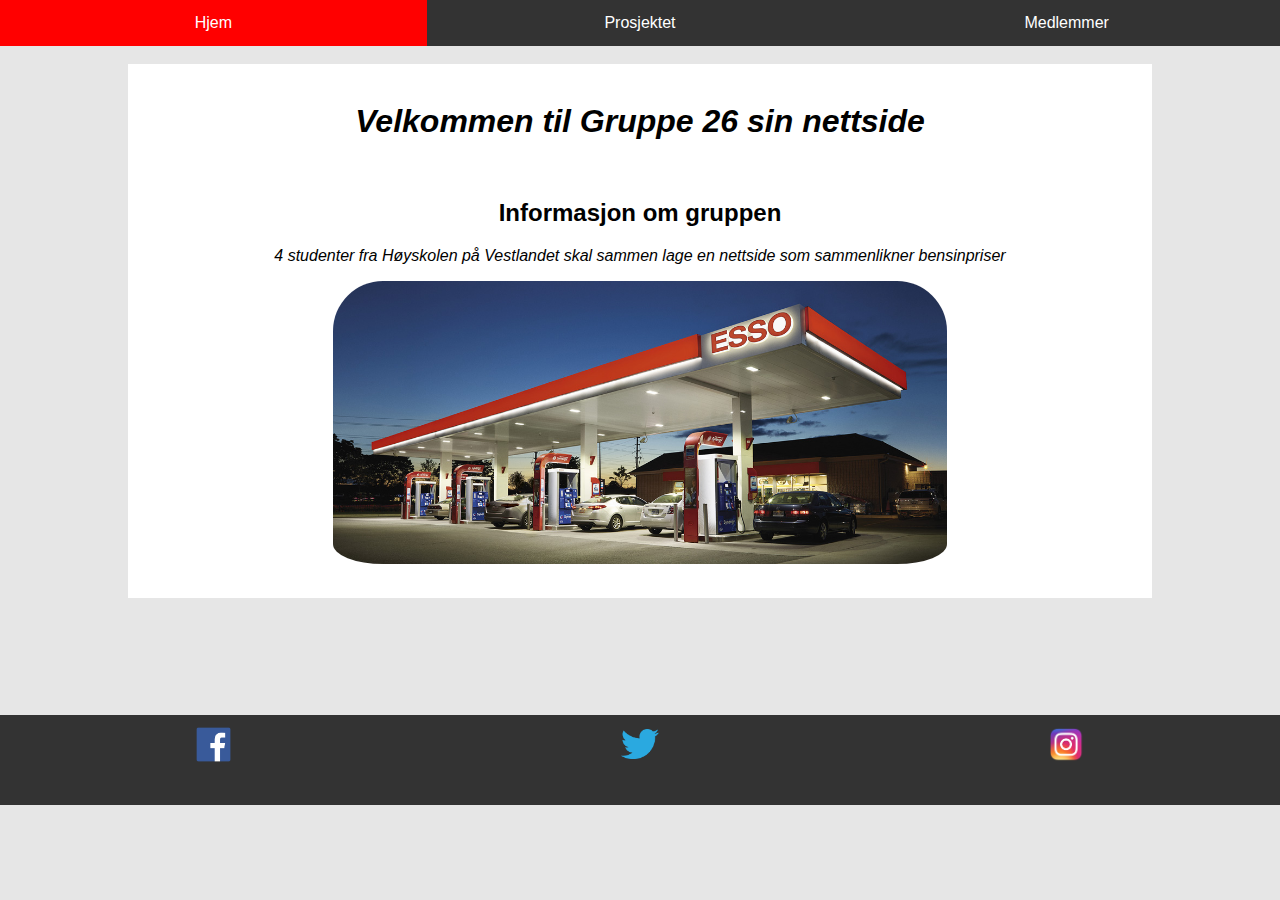
<file: index.html>
<!DOCTYPE html>
<html lang = "no">
	<head>
		<meta charset="UTF-8">
		<link rel="stylesheet" type="text/css" href="css/index.css">
		<title>Index</title>
	</head>
	<body>
		<header>
			<div class="header">
				<div class="navbar">
					<a href="index.html">Hjem</a>
					<a href="prosjektside.html">Prosjektet</a>
					<div class="dropdown">
						<a class="dropbtn">Medlemmer 
						</a>	
						<div class="dropdown-content">
							<a href="underside_matias.html">Matias</a>
							<a href="underside_trym.html">Trym</a>
							<a href="underside_henrik.html">Henrik</a>
							<a href="underside_daniel.html">Daniel</a>
						</div>
					</div> 
				</div>
			</div>
		</header>
		<main>
			<br>
			
			<h1><em>Velkommen til Gruppe 26 sin nettside</em></h1>

			<br>

			<h2>Informasjon om gruppen</h2>

			<p>
				<i>4 studenter fra Høyskolen på Vestlandet skal sammen lage en nettside som sammenlikner bensinpriser</i>
			</p>

			<img alt ="esso" id="hovedbilde" src="bilder/esso.jpg">
			
		</main>
		<footer id="ekstra_footer">
			<div class="footer_bilder">
				<a href="#"><img src="bilder/facebook.png" class = "facebook" alt = "Facebook" ></a>
				<a href="#"><img src="bilder/twitter.png" class = "twitter" alt = "Twitter" ></a>
				<a href="#"><img src="bilder/insta.png" class = "insta" alt = "Instagram" ></a>
			</div>
		</footer>
	</body>
</html>
</file>
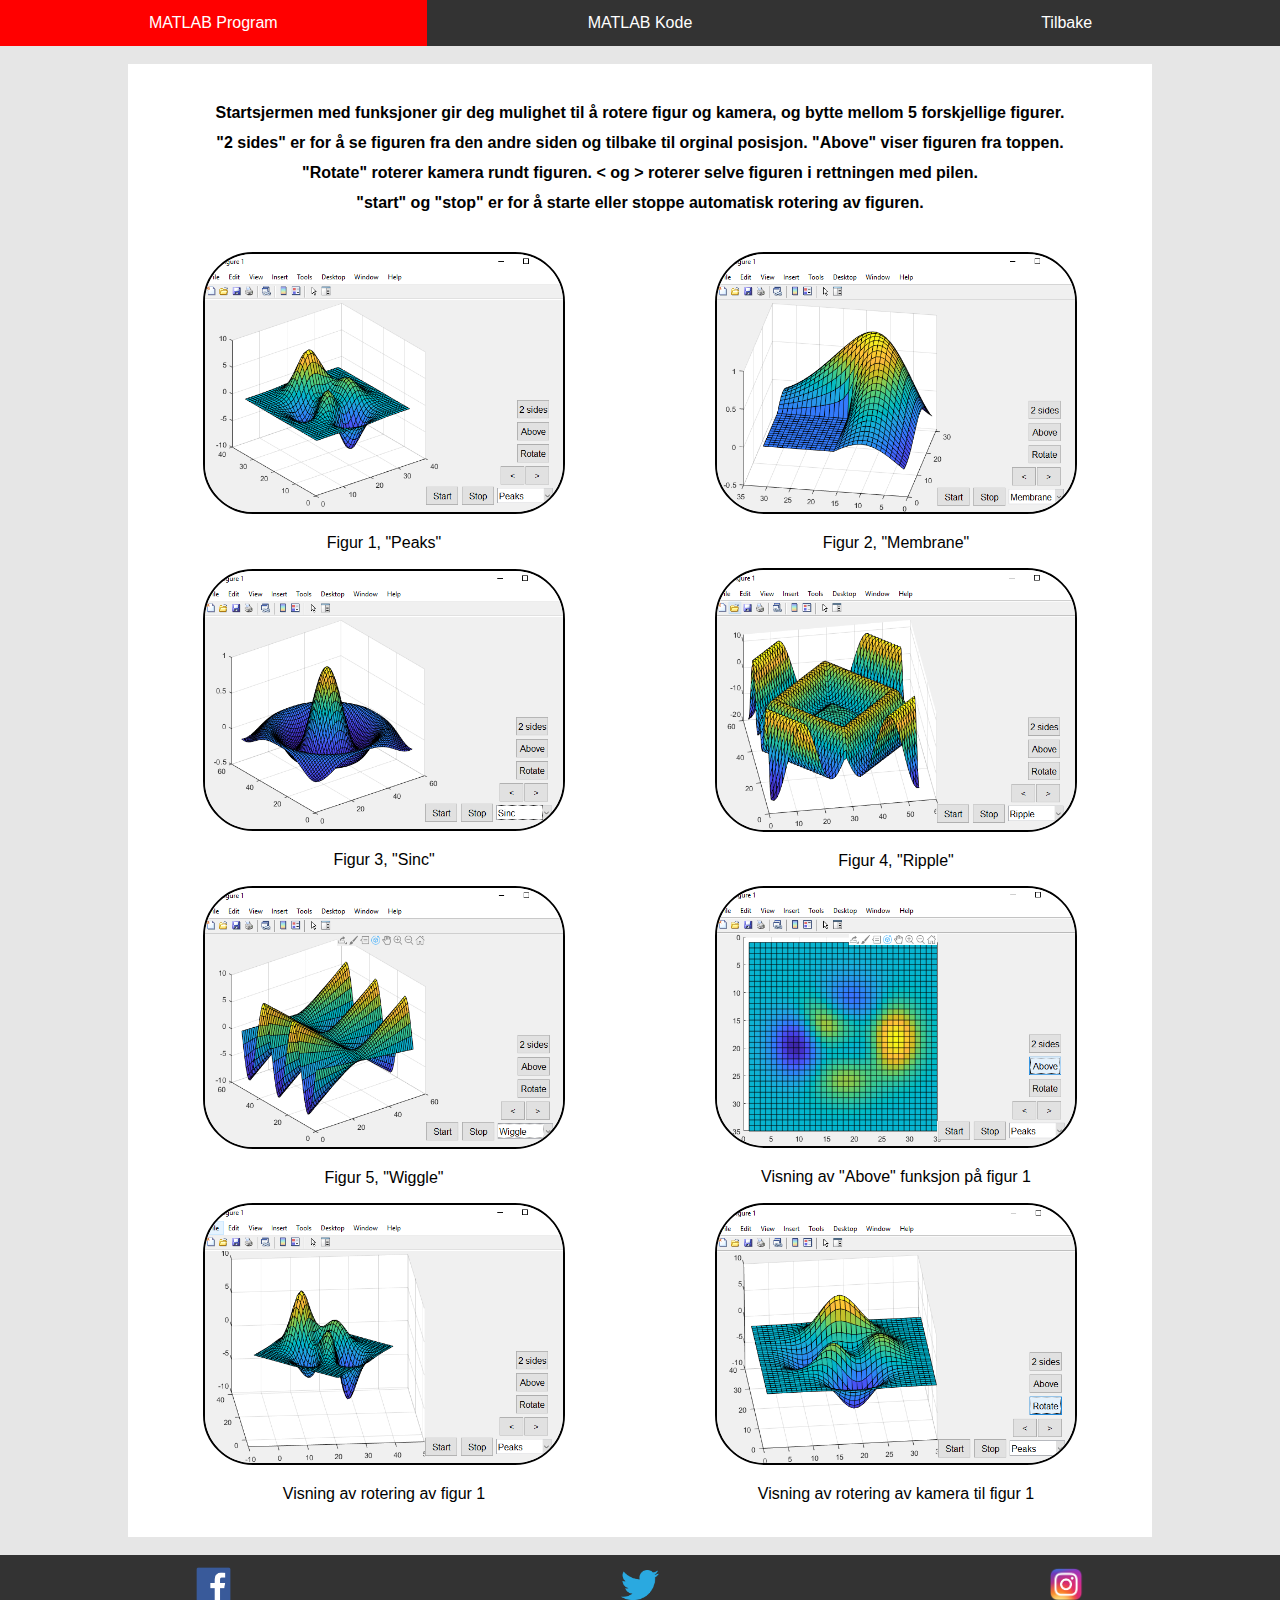
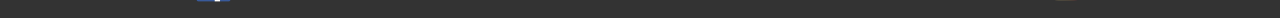
<file: MATLAB.html>
<!DOCTYPE html>
<html lang = "no">
	<head>
		<meta charset="UTF-8">
		<link rel="stylesheet" type="text/css" href="css/index.css">
		<title>MATLAB</title>
	</head>
	<body>
		<header>
			<div class="header">
				<div class="navbar">
					<a href="MATLAB.html">MATLAB Program</a>
                    <a href="MATLABkode.html">MATLAB Kode</a> 
                    <a href="prosjektside.html">Tilbake</a> 
				</div>
			</div>
		</header>
		<main>
			<br>
			<p id="matlab_tekst"><b>
                Startsjermen med funksjoner gir deg mulighet til å rotere figur og kamera, og bytte mellom 5 forskjellige figurer.<br>
                "2 sides" er for å se figuren fra den andre siden og tilbake til orginal posisjon.
                "Above" viser figuren fra toppen.<br>
                "Rotate" roterer kamera rundt figuren.
                &lt; og > roterer selve figuren i rettningen med pilen.<br>
                "start" og "stop" er for å starte eller stoppe automatisk rotering av figuren.
            </b></p>
            <br>
			<div class="grid">
                    <div>
                        <img src="bilder/Skjermbilde1.PNG" class="matlab_bilde" alt="figur1">
                        <p>Figur 1, "Peaks"</p>
                    </div>
                    <div>
                        <img src="bilder/Skjermbilde2.PNG" class="matlab_bilde" alt="membrane">
                        <p>Figur 2, "Membrane"</p>  
                    </div>
                    <div>
                        <img src="bilder/Skjermbilde3.PNG" class="matlab_bilde" alt="sinc">
                        <p>Figur 3, "Sinc"</p>
                    </div>
                    <div>
                        <img src="bilder/Skjermbilde4.PNG" class="matlab_bilde" alt="ripple">
                        <p>Figur 4, "Ripple"</p>
                    </div>
                    <div>
                        <img src="bilder/Skjermbilde5.PNG" class="matlab_bilde" alt="wiggle">
                        <p>Figur 5, "Wiggle"</p>
                    </div>
                    <div>
                        <img src="bilder/Skjermbilde6.PNG" class="matlab_bilde" alt="above">
                        <p>Visning av "Above" funksjon på figur 1</p>
                    </div>
                    <div>
                        <img src="bilder/Skjermbilde7.PNG" class="matlab_bilde" alt="rotering">
                        <p>Visning av rotering av figur 1</p>
                    </div>
                    <div>
                        <img src="bilder/Skjermbilde8.PNG" class="matlab_bilde" alt="roteringavkamera">
                        <p>Visning av rotering av kamera til figur 1</p>
                    </div>
                    
                </div>

			<br>

			
		</main>
		<footer>
			<div class="footer_bilder">
				<a href="#"><img src="bilder/facebook.png" class = "facebook" alt = "Facebook" ></a>
				<a href="#"><img src="bilder/twitter.png" class = "twitter" alt = "Twitter" ></a>
				<a href="#"><img src="bilder/insta.png" class = "insta" alt = "Instagram" ></a>
			</div>
		</footer>
	</body>
</html>
</file>
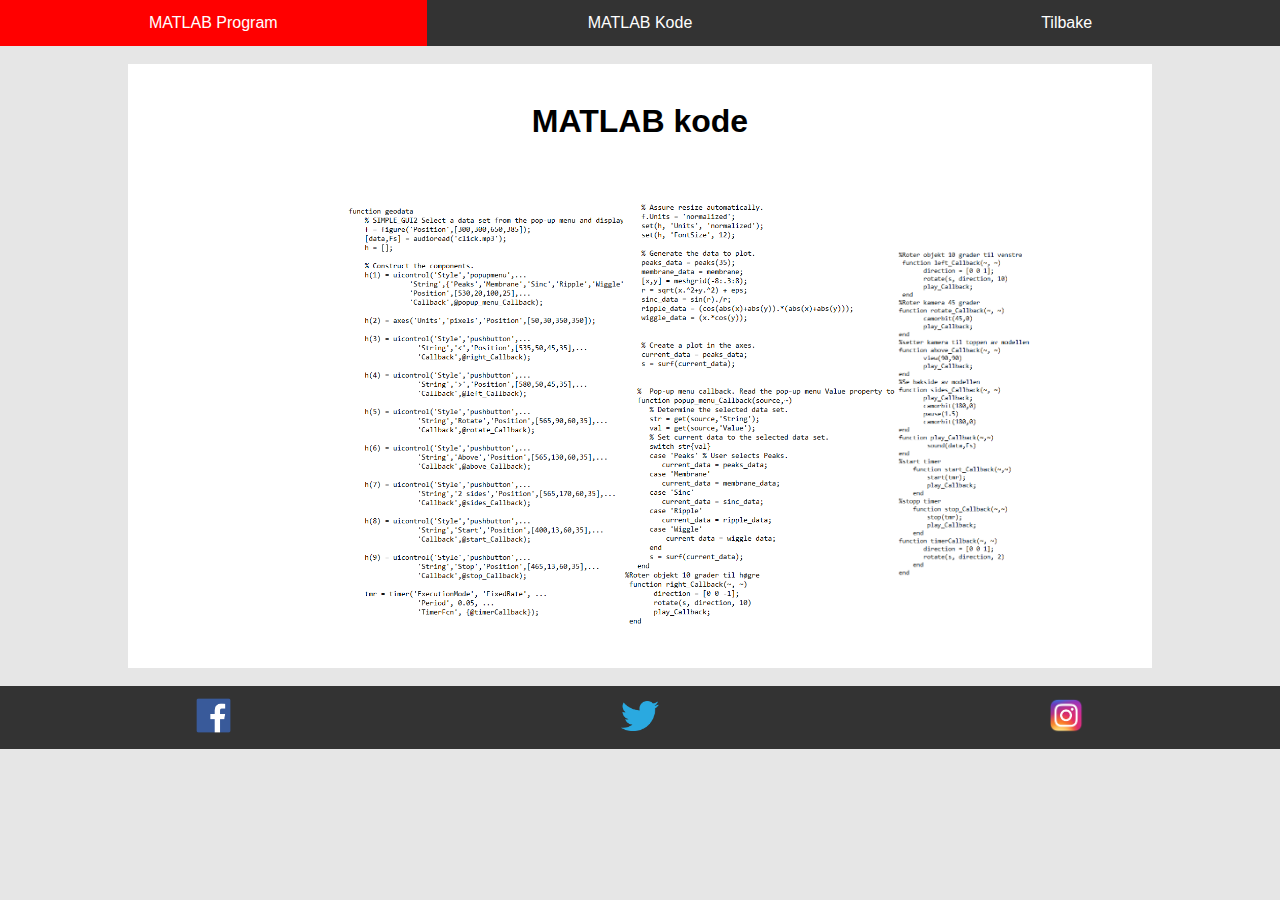
<file: MATLABkode.html>
<!DOCTYPE html>
<html lang = "no">
	<head>
		<meta charset="UTF-8">
		<link rel="stylesheet" type="text/css" href="css/index.css">
		<title>MATLAB</title>
	</head>
	<body>
		<header>
			<div class="header">
				<div class="navbar">
					<a href="MATLAB.html">MATLAB Program</a>
                    <a href="MATLABkode.html">MATLAB Kode</a> 
                    <a href="prosjektside.html">Tilbake</a> 
				</div>
			</div>
		</header>
		<main>
            <br>
            <h1><b>MATLAB kode</b></h1>
            <br>
            <div class="grid_kode">
                <div>
                    <img src="bilder/kode_del1.png" class="matlab_kode" alt="figur1">
                </div>
                <div>
                    <img src="bilder/kode_del2.png" class="matlab_kode" alt="figur1">
                </div>
                <div>
                    <img src="bilder/kode_del3.png" class="matlab_kode" alt="figur1">
                </div>
                
            </div>

			<br>

		</main>
		<footer>
			<div class="footer_bilder">
				<a href="#"><img src="bilder/facebook.png" class = "facebook" alt = "Facebook" ></a>
				<a href="#"><img src="bilder/twitter.png" class = "twitter" alt = "Twitter" ></a>
				<a href="#"><img src="bilder/insta.png" class = "insta" alt = "Instagram" ></a>
			</div>
		</footer>
	</body>
</html>
</file>
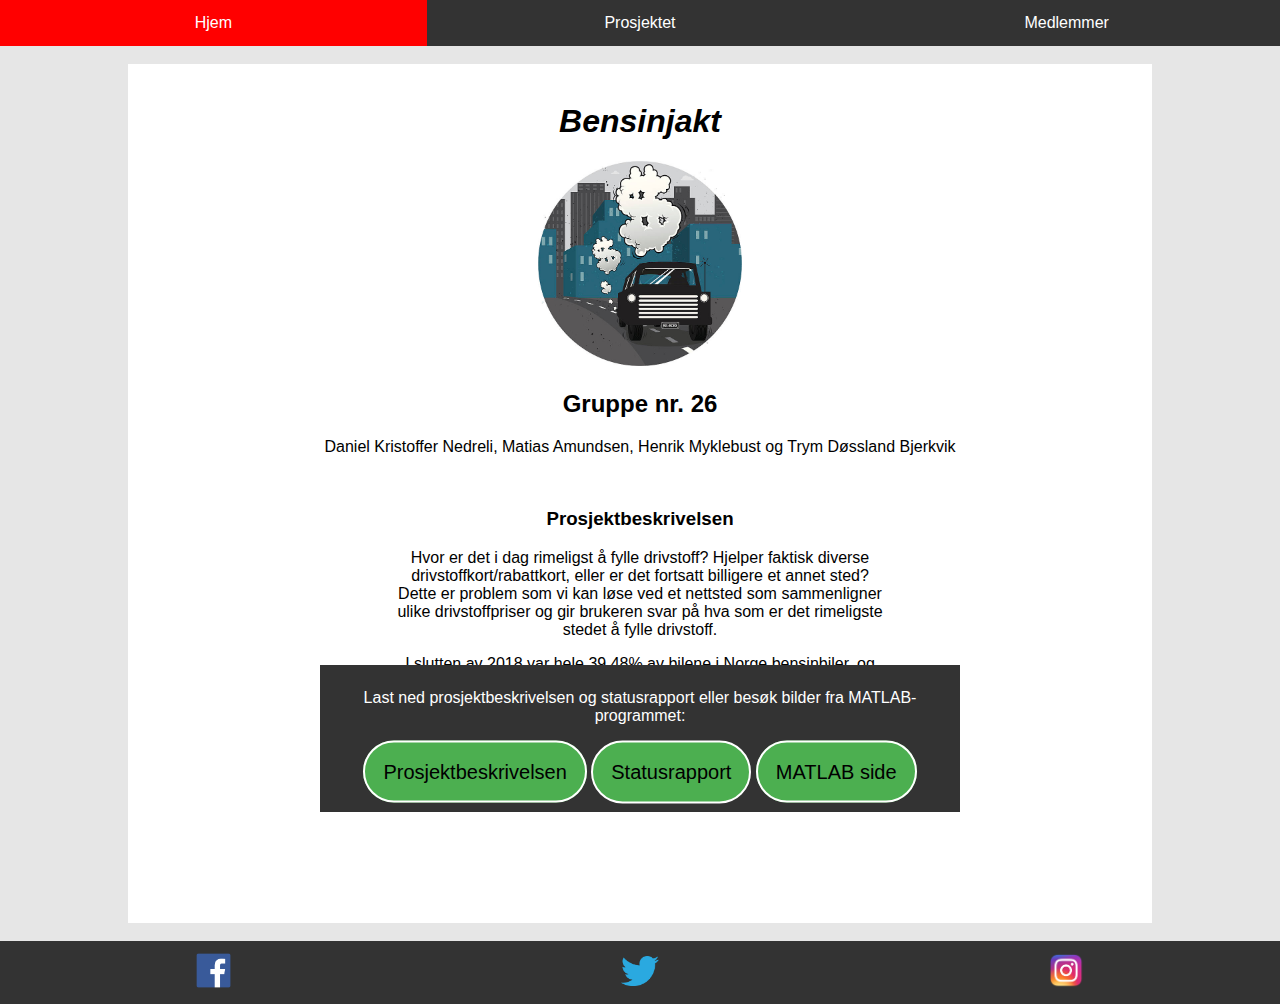
<file: prosjektside.html>
<!DOCTYPE html>
<html lang = "no">
	<head>
		<meta charset="UTF-8">
		<link rel="stylesheet" type="text/css" href="css/index.css">
		<title>Prosjektside</title>
	</head>
	<body>
		<header>
			<div class="header">
				<div class="navbar">
                    <a href="index.html">Hjem</a>
                    <a href="prosjektside.html">Prosjektet</a>
					<div class="dropdown">
						<a class="dropbtn">Medlemmer 
						</a>	
						<div class="dropdown-content">
							<a href="underside_matias.html">Matias</a>
							<a href="underside_trym.html">Trym</a>
							<a href="underside_henrik.html">Henrik</a>
							<a href="underside_daniel.html">Daniel</a>
						</div>
					</div> 
				</div>
			</div>
		</header>
		<main>
			<br>
			
            <h1><em>Bensinjakt</em></h1>

            <img alt="bensinjakt" id="prosjektbilde" src="bilder/bensin.jpg">

            <h2>Gruppe nr. 26</h2>

            <p>
                Daniel Kristoffer Nedreli, Matias Amundsen,
                Henrik Myklebust og Trym Døssland Bjerkvik
            </p>

            <br>
            
            <h3>Prosjektbeskrivelsen</h3>

            <p>
                Hvor er det i dag rimeligst å fylle drivstoff? Hjelper faktisk diverse<br>
                drivstoffkort/rabattkort, eller er det fortsatt billigere et annet sted?<br>
                Dette er problem som vi kan løse ved et nettsted som sammenligner<br>
                ulike drivstoffpriser og gir brukeren svar på hva som er det rimeligste<br>
                stedet å fylle drivstoff. 
            </p>

            <p>
                I slutten av 2018 var hele 39,48% av bilene i Norge bensinbiler, og<br>
                46,40% dieselbiler. Dette betyr at omtrent 85% av bilene i Norge<br>
                enda har behov for å fylle drivstoff på bensinstasjoner eller andre steder.<br>
                Derfor er hvor man skal fylle drivstoff et problem som<br>
                omfatter størstedelen av bileiere i Norge, og vil fortsette å være det<br>
                i flere år framover, som vår app vil løse.
            </p>

            <div class="divPosisjon">
                <p id="last_ned">Last ned prosjektbeskrivelsen og statusrapport eller besøk bilder fra MATLAB-programmet:</p> 
                <a class="last_ned" href="filer/Sluttrapport.pdf">Prosjektbeskrivelsen</a>
                <button class="last_ned" type="submit" onclick="window.open('filer/Statusrapport.pdf')">Statusrapport</button>
                <a class="last_ned" href="MATLAB.html">MATLAB side</a>
            </div>
        
            <br><br><br><br><br><br><br><br>

		</main>
		<footer>
            <div class="footer_bilder">
				<a href="https://www.facebook.com/trymbjerkvik"><img src="bilder/facebook.png" class = "facebook" alt = "Facebook" ></a>
				<a href="https://twitter.com/tryminator"><img src="bilder/twitter.png" class = "twitter" alt = "Twitter" ></a>
				<a href="https://www.instagram.com/trymbjerkvik/"><img src="bilder/insta.png" class = "insta" alt = "Instagram" ></a>
            </div>
		</footer>
	</body>
</html>
</file>
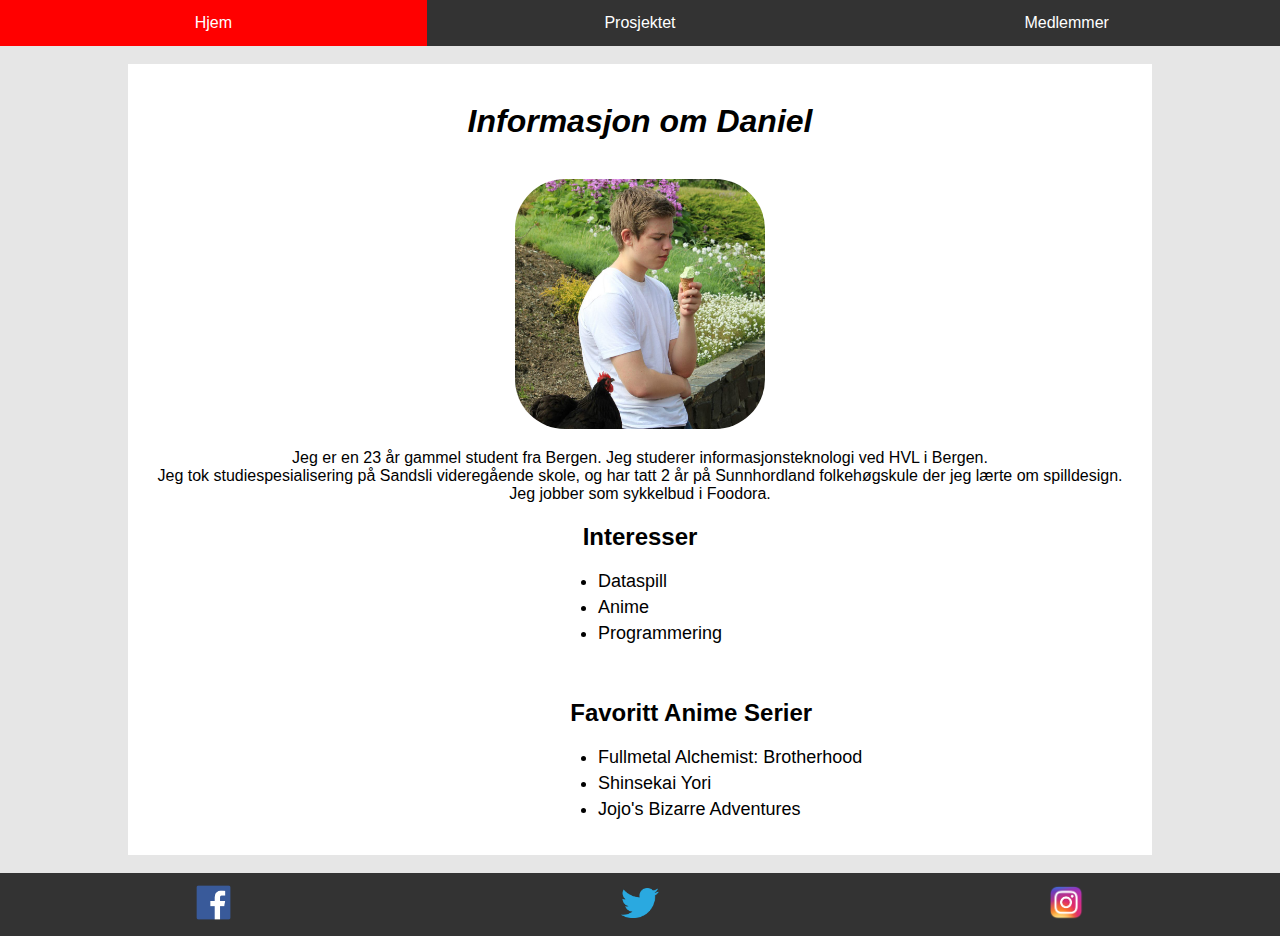
<file: underside_daniel.html>
<!DOCTYPE html>
<html lang = "no">
	<head>
		<meta charset="UTF-8">
		<link rel="stylesheet" type="text/css" href="css/index.css">
		<title>Daniel</title>
	</head>
	<body>
		<header>
			<div class="header">
				<div class="navbar">
					<a href="index.html">Hjem</a>
					<a href="prosjektside.html">Prosjektet</a>
					<div class="dropdown">
						<a class="dropbtn">Medlemmer 
						</a>	
						<div class="dropdown-content">
							<a href="underside_matias.html">Matias</a>
							<a href="underside_trym.html">Trym</a>
							<a href="underside_henrik.html">Henrik</a>
							<a href="underside_daniel.html">Daniel</a>
						</div>
					</div> 
				</div>
			</div>
		</header>
		<main>
			<br>

			<h1><em>Informasjon om Daniel</em></h1>
			
			<br>

			<img src="bilder/daniel.jpg" class="bio" alt = "bildefraFacebook" id="daniel"> 
            <p>
            Jeg er en 23 år gammel student fra Bergen. Jeg studerer informasjonsteknologi ved HVL i Bergen. <br>
			Jeg tok studiespesialisering på Sandsli videregående skole, og har tatt 2 år på Sunnhordland folkehøgskule der jeg lærte om spilldesign.<br>
			Jeg jobber som sykkelbud i Foodora.
				
            </p>
			
			<h2>Interesser</h2>
			<ul>
				<li>Dataspill</li>
				<li>Anime</li>
				<li>Programmering</li>
			</ul>
			<h2 id="Anime">Favoritt Anime Serier</h2>
			<ul>
				<li>Fullmetal Alchemist: Brotherhood</li>
				<li>Shinsekai Yori</li>
				<li>Jojo's Bizarre Adventures</li>
			</ul>
		
		</main>
		<footer>
            <div class="footer_bilder">
				<a href="https://www.facebook.com/daniel.nedreli"><img src="bilder/facebook.png" class = "facebook" alt = "Facebook" ></a>
				<a href="https://twitter.com/DanielNedreli"><img src="bilder/twitter.png" class = "twitter" alt = "Twitter" ></a>
				<a href="#"><img src="bilder/insta.png" class = "insta" alt = "Instagram" ></a>
            </div>
		</footer>
	</body>
</html>
</file>
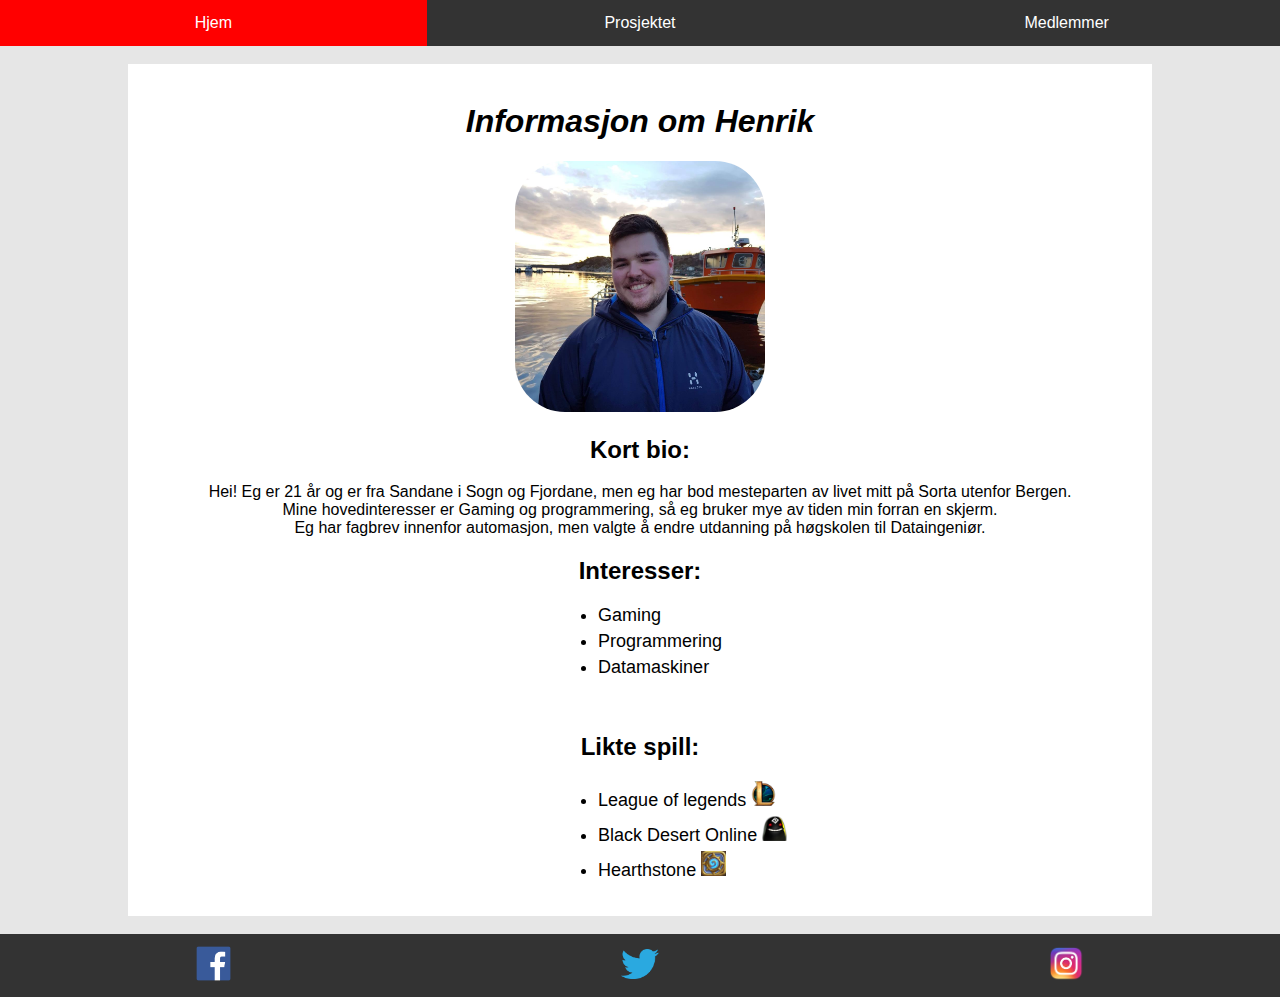
<file: underside_henrik.html>
<!DOCTYPE html>
<html lang = "no">
	<head>
		<meta charset="UTF-8">
		<link rel="stylesheet" type="text/css" href="css/index.css">
		<title>Henrik</title> 
	</head>
	<body>
		<header>
			<div class="header">
				<div class="navbar">
					<a href="index.html">Hjem</a>
					<a href="prosjektside.html">Prosjektet</a>
					<div class="dropdown">
						<a class="dropbtn">Medlemmer 
						</a>	
						<div class="dropdown-content">
							<a href="underside_matias.html">Matias</a>
							<a href="underside_trym.html">Trym</a>
							<a href="underside_henrik.html">Henrik</a>
							<a href="underside_daniel.html">Daniel</a>
						</div>
					</div> 
				</div>
			</div>
		</header>
		<main>
			<br>

            <h1><em>Informasjon om Henrik</em></h1>
            <img class="bio" src="bilder/henrik.jpg" alt="MY FACE">

            <h2>Kort bio:</h2>

            <p>
                Hei! Eg er 21 år og er fra Sandane i Sogn og Fjordane,
                men eg har bod mesteparten av livet mitt på Sorta utenfor Bergen.<br>
                Mine hovedinteresser er Gaming og programmering, så eg bruker mye av tiden min forran en skjerm. <br> 
                Eg har fagbrev innenfor automasjon, men valgte å endre utdanning på høgskolen til Dataingeniør.
            </p>

            <h2>Interesser:</h2>
            <ul class="interesser">
            	<li>Gaming</li>
            	<li>Programmering</li>
            	<li>Datamaskiner</li>
            </ul>

            <h2>Likte spill:</h2>
            <ul>
            	<li>League of legends
            	<img class="icon" src="bilder/LoL.png" alt="LoL logo" ></li>
            	<li>Black Desert Online
            	<img class="icon" src="bilder/BDO.png" alt="BDO logo"></li>
            	<li>Hearthstone
            	<img class="icon" src="bilder/HS.png" alt="HS logo"></li>
            </ul>
		</main>
		<footer>
            <div class="footer_bilder">
                <a href="https://www.facebook.com/henrik.myklebust" title="Facebook"><img src="bilder/facebook.png" class = "facebook" alt = "Facebook" ></a>
				<a href="#"><img src="bilder/twitter.png" class = "twitter" alt = "Twitter" ></a>
				<a href="#"><img src="bilder/insta.png" class = "insta" alt = "Instagram" ></a>
            </div>
		</footer>
	</body>
</html>
</file>
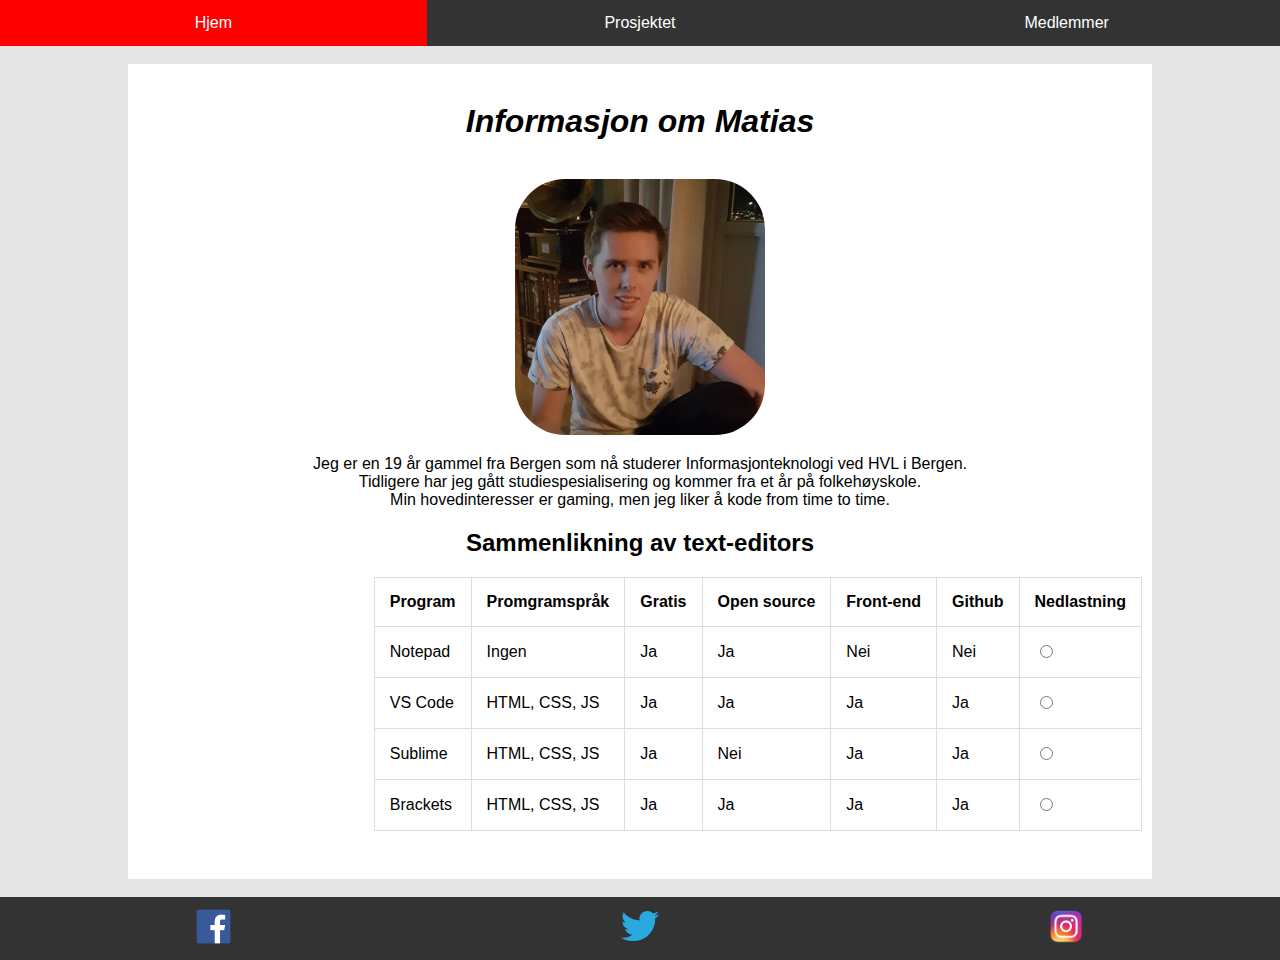
<file: underside_matias.html>
<!DOCTYPE html>
<html lang = "no">
	<head>
        <meta charset="UTF-8">
        <link rel="stylesheet" type="text/css" href="css/index.css">
		<title>Matias</title>
	</head>
	<body>
		<header>
			<div class="header">
				<div class="navbar">
                    <a href="index.html">Hjem</a>
                    <a href="prosjektside.html">Prosjektet</a>
					<div class="dropdown">
						<a class="dropbtn">Medlemmer 
						</a>	
						<div class="dropdown-content">
							<a href="underside_matias.html">Matias</a>
							<a href="underside_trym.html">Trym</a>
							<a href="underside_henrik.html">Henrik</a>
							<a href="underside_daniel.html">Daniel</a>
						</div>
					</div> 
				</div>
			</div>
		</header>
		<main>
            <br>

            <h1><em>Informasjon om Matias</em></h1>

            <br>

            <img src="bilder/matias.jpg" class = "bio" alt = "bilde av matias"> 
            
            <p> 
                Jeg er en 19 år gammel fra Bergen som nå studerer Informasjonteknologi ved HVL i Bergen.<br>
                Tidligere har jeg gått studiespesialisering og kommer fra et år på folkehøyskole.<br>
                Min hovedinteresser er gaming, men jeg liker å kode from time to time.
            </p>

            <h2>Sammenlikning av text-editors</h2>

            <div class="tabellPosisjon">
                <table class = "table">
                        <tr>
                            <th>Program</th>
                            <th>Promgramspråk</th>
                            <th>Gratis</th>
                            <th>Open source</th>
                            <th>Front-end</th>
                            <th>Github</th>
                            <th>Nedlastning</th>
                        </tr>
                        <tr>
                            <td>Notepad</td>
                            <td>Ingen</td>
                            <td>Ja</td>
                            <td>Ja</td>
                            <td>Nei</td>
                            <td>Nei</td>
                            <td><input type="radio" name="link" id="inpNote"></td>
                        </tr>
                        <tr>
                            <td>VS Code</td>
                            <td>HTML, CSS, JS</td>
                            <td>Ja</td>
                            <td>Ja</td>
                            <td>Ja</td>
                            <td>Ja</td>
                            <td><input type="radio" name="link" id="inpVS"></td>
                        </tr>
                        <tr>
                            <td>Sublime</td>
                            <td>HTML, CSS, JS</td>
                            <td>Ja</td>
                            <td>Nei</td>
                            <td>Ja</td>
                            <td>Ja</td>
                            <td><input type="radio" name="link" id="inpSub"></td>
                        </tr>
                        <tr>
                            <td>Brackets</td>
                            <td>HTML, CSS, JS</td>
                            <td>Ja</td>
                            <td>Ja</td>
                            <td>Ja</td>
                            <td>Ja</td>
                            <td><input type="radio" name="link" id="inpBrack"></td>
                        </tr>
                </table>
                <br>

                <div id="downloadlink"></div>
            </div>
        </main>
        
        <script>
            var inpNote = document.getElementById("inpNote");
            var inpVS = document.getElementById("inpVS");
            var inpSub = document.getElementById("inpSub");
            var inpBrack = document.getElementById("inpBrack");

            var downloadlink = document.getElementById("downloadlink");

            var links = ["https://notepad-plus-plus.org/downloads/", "https://code.visualstudio.com/download", 
                "https://www.sublimetext.com/download", "http://brackets.io/" ];

            //Gir deg en link fra arrayet links avhengig av hvilken radioknapp du trykket på
            function RiktigLink(){
                downloadlink.innerHTML = " ";
                
                if (inpNote.checked){            
                    downloadlink.innerHTML += "<a href='" + links[0] + "'>" + links[0] + "</a>"

                }
                else if(inpVS.checked){            
                    downloadlink.innerHTML += "<a href='" + links[1] + "'>" + links[1] + "</a>"

                } else if(inpSub.checked){
                    downloadlink.innerHTML += "<a href='" + links[2] + "'>" + links[2] + "</a>"

                } else if(inpBrack){
                    downloadlink.innerHTML += "<a href='" + links[3] + "'>" + links[3] + "</a>"

                }
            }
            
            inpNote.onclick = RiktigLink;
            inpVS.onclick = RiktigLink;
            inpSub.onclick = RiktigLink;
            inpBrack.onclick = RiktigLink;

        </script>
		<footer>
            <div class="footer_bilder">
                <a href="https://www.facebook.com/matias.amundsen.3"><img src="bilder/facebook.png" class = "facebook" alt = "Facebook" ></a>
				<a href="https://twitter.com/Mati281"><img src="bilder/twitter.png" class = "twitter" alt = "Twitter" ></a>
				<a href="#"><img src="bilder/insta.png" class = "insta" alt = "Instagram" ></a>
            </div>
		</footer>
	</body>
</html>
</file>
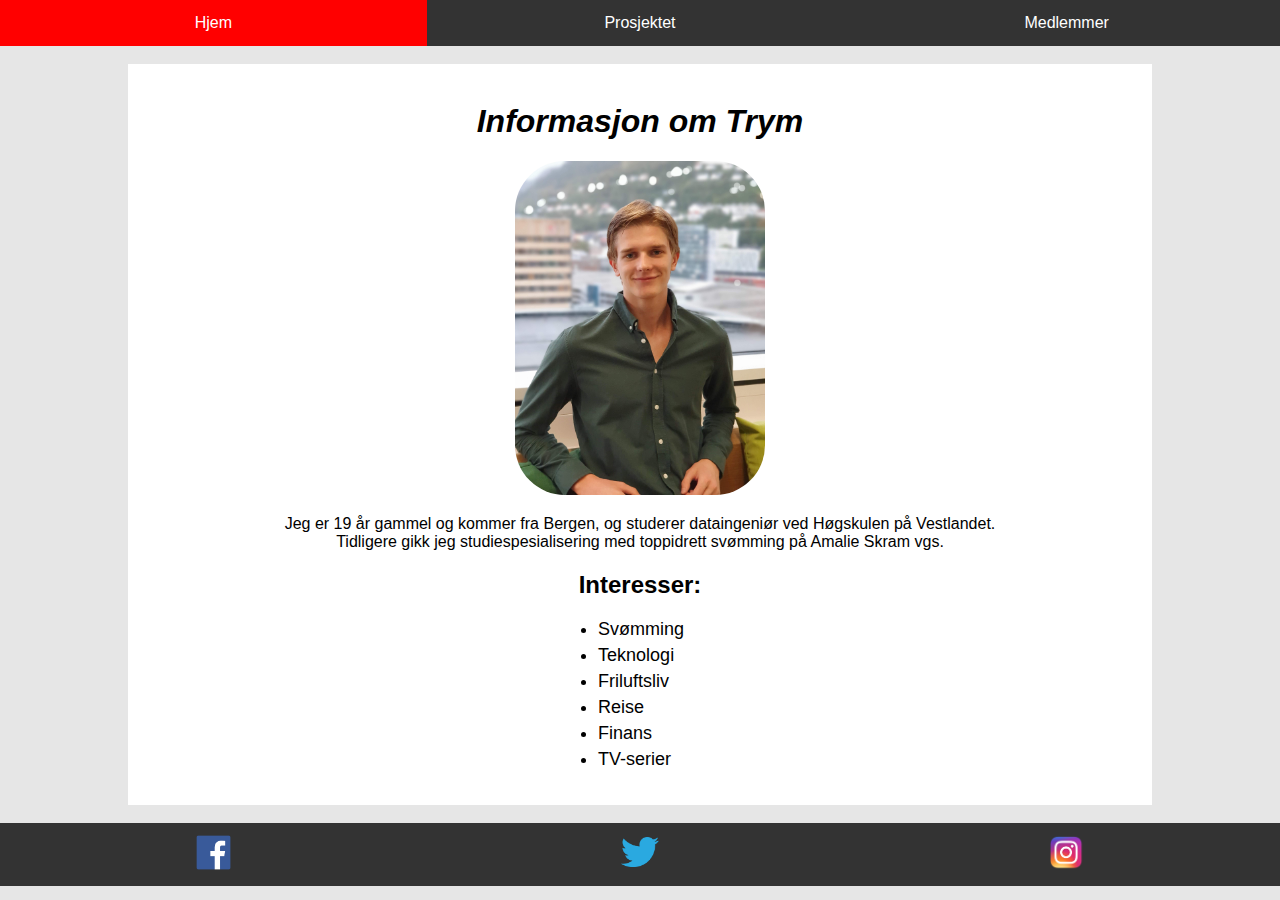
<file: underside_trym.html>
<!DOCTYPE html>
<html lang = "no">
	<head>
		<meta charset="UTF-8">
		<link rel="stylesheet" type="text/css" href="css/index.css">
		<title>Trym</title>
	</head>
	<body>
		<header>
			<div class="header">
				<div class="navbar">
					<a href="index.html">Hjem</a>
					<a href="prosjektside.html">Prosjektet</a>
					<div class="dropdown">
						<a class="dropbtn">Medlemmer 
						</a>	
						<div class="dropdown-content">
							<a href="underside_matias.html">Matias</a>
							<a href="underside_trym.html">Trym</a>
							<a href="underside_henrik.html">Henrik</a>
							<a href="underside_daniel.html">Daniel</a>
						</div>
					</div> 
				</div>
			</div>
		</header>
		<main>
			<br>
			
            <h1><em>Informasjon om Trym</em></h1>
            
            <img alt="bildeavtrym" class="bio" src="bilder/Bilde%20Trym.jpg">
            

            <p>
				Jeg er 19 år gammel og kommer fra Bergen, og studerer dataingeniør ved Høgskulen på Vestlandet.<br>
				Tidligere gikk jeg studiespesialisering med toppidrett svømming på Amalie Skram vgs. 
            </p>

            <h2>Interesser:</h2>
            <ul>
                <li>Svømming</li>
                <li>Teknologi</li>
                <li>Friluftsliv</li>
                <li>Reise</li>
                <li>Finans</li>
                <li>TV-serier</li>
            </ul>
        
		</main>
		<footer>
            <div class="footer_bilder">
				<a href="https://www.facebook.com/trymbjerkvik"><img src="bilder/facebook.png" class = "facebook" alt = "Facebook" ></a>
				<a href="https://twitter.com/tryminator"><img src="bilder/twitter.png" class = "twitter" alt = "Twitter" ></a>
				<a href="https://www.instagram.com/trymbjerkvik/"><img src="bilder/insta.png" class = "insta" alt = "Instagram" ></a>
            </div>
		</footer>
	</body>
</html>
</file>
<file: css/index.css>
body {
  width: 100%;
  min-height: 100%;
  margin: 0;
  /*Bakgrunsfarge for hele nettsiden*/
  background-color: #e6e6e6;
}


header{
 /*Størrelsen på headeren*/
 min-height: 10vh;
 /*Bakgrunnsfarge for headeren*/
 background-size: 100%;
 margin-bottom: 1.5vh;
}

/*Innholdet i headeren*/
div.header{
  /*Bakgrunnsfarge*/
  background-color: white;
}

/* Navbar containeren */
.navbar {
  overflow: hidden;
  background-color:#333;
  /*Gjør navbar til en grid*/
  display: grid;
  grid-template-columns:repeat(3, 1fr);
  align-items: center;
}

/* Css til linkene på navbaren */
.navbar a{
  font-size: 16px;
  font-family: Tahoma,Verdana,Arial,sans-serif;
  color: white;
  text-align: center;
  padding: 14px 16px;
  text-decoration: none;
}

/*Dropdown containeren */
.dropdown {
  overflow: hidden;
  text-align: center;
}

/* Dropdown knappene */
.dropdown .dropbtn {
  font-size: 16px; 
  border: none;
  outline: none;
  color: white;
  display: block;


  background-color: inherit;
  font-family: Tahoma,Verdana,Arial,sans-serif;
  margin: 0;
}

.navbar a:hover, .dropdown:hover .dropbtn, .navbar2 a:hover{
  /*bestemmer bakgrunnsfarge når du holder musen over en link i dropdown eller knappene*/
  background-color: red;
}

/*Dropdown menyen*/
.dropdown-content {
  display: none;
  position: absolute;
  background-color: #f9f9f9;
  min-width: 160px;
  box-shadow: 0px 8px 16px 0px rgba(0,0,0,0.2);
  z-index: 1;
}

/*Linker i dropdown menyen */
.dropdown-content a {
  float: none;
  color: black;
  padding: 12px 16px;
  text-decoration: none;
  display: block;
  text-align: left;
}

/* Gjør bakgrunnen grå når du holder over linker i dropdown menyen */
.dropdown-content a:hover {
  background-color: #ddd;
}

/* Viser dropdown menyen når du holder over den*/
.dropdown:hover .dropdown-content {
  display: block;
}

/*Hoveddelen av nettsiden*/
main{
  margin-left: 10vw;
  margin-right: 10vw;
  margin-top: -40px;
  background-color: white;
  text-align: center;
  font-family: Verdana, 'Lato', sans-serif;
}

ul{
	text-align: left;
	margin-left: 42%;
	font-size: 18px;
	padding-bottom: 30px;
}

li{
	padding-bottom: 5px;
}

/* Bestemmer strukturen til tabellen på Matias sin side */
table.table{
  border-collapse: collapse;
  margin-left: 24%; 
}

/* Posisjonen til tabellen på Matias sin side */
.tabellPosisjon{
  padding-bottom: 30px;
}

/* Størrelsen og fargen til skillene i tabellen */
table, th, td {
  border: 1px solid #ddd;
  text-align: left;
}

/* Rommet mellom tabell blokker */
th, td{
  padding: 15px;
}

/* Utskrift av link blir svart og uten understrek*/
a{
  text-decoration: none;
  color: black;
}

/* Størrelsen til hovedbildet på index */
#hovedbilde {
  width: 60%; 
  padding-bottom: 30px;
  border-radius: 50px;
}

/* Størrelsen til bildet på prosjektsiden*/
#prosjektbilde{
  width: 20%;
}

/* Posisjonen til diven med last_ned knappene */
.divPosisjon{
  background-color:#333;
  position: fixed;
  padding: 0.5em;
  left: 50%;
  top: 82%;
  transform: translate(-50%, -50%);   
}

/* Gjør linkene + knappen om til knapper med css */
.last_ned{
  background-color: #4CAF50; 
  border: 2px solid white;
  border-radius: 60px;
  padding: 18px;
  font-size: 20px;
}

/* Når du har musepekeren over last_ned knappene */
.last_ned:hover{
  background-color: rgb(108, 108, 163);
}

/* Fargen på teksten til divPosisjon */
#last_ned{
  color: white;
}

/* Bildene av medlemmene av gruppen */
img.bio{
  width: 250px;
  border-radius: 50px;
}

/* Iconene på Henrik sin side */
img.icon{
	width: 25px;
}

/* Daniel sin andre overskrift */
#Anime{
  margin-left: 10%;
}

/* Icon-linkene på bunnen av siden */
footer{
  height: 7vh;
  background-color:#333;
  font-family: Arial;
  text-align: center;
  margin-top: 2vh;
}

/* Annen footer for index */
#ekstra_footer{
  height: 10vh;
  background-color:#333;
  font-family: Arial;
  text-align: center;
  margin-top: 13vh;
}
/* Setter opp en 3 i lengde grid til iconene*/
.footer_bilder{
  display: grid;
  grid-template-columns: repeat(3,1fr);
  color: white;
  align-items: center;
  height: 7vh;
}

img.facebook{
  height: 35px;
}

img.twitter {
  height: 30px;
}

img.insta{
  height: 35px;
}

/*MATLAB siden sin extra kode*/

/* Griden til figurene på MATLAB */
.grid {
  overflow: hidden;
  /*deler navbaren om til en grid*/
  display: grid;
  grid-template-columns:repeat(2, 1fr);
  align-items: center;
}

/* Størrelsen til bildene av figurene */
.matlab_bilde{
  width: 70%;
  border: 2px solid black;
  border-radius: 50px;
}

/* Linjehøyde */
#matlab_tekst {
  line-height: 30px;
}

/* Griden til MATLABkode */
.grid_kode {
  overflow: hidden;
  margin-left: 200px;
  /*deler navbaren om til en grid*/
  display: grid;
  grid-template-columns:repeat(3, 1fr);
  align-items: center;
}

/* Størrelsen på koden */
.matlab_kode{
  width: 110%;
  padding: 20px;
}
</file>
